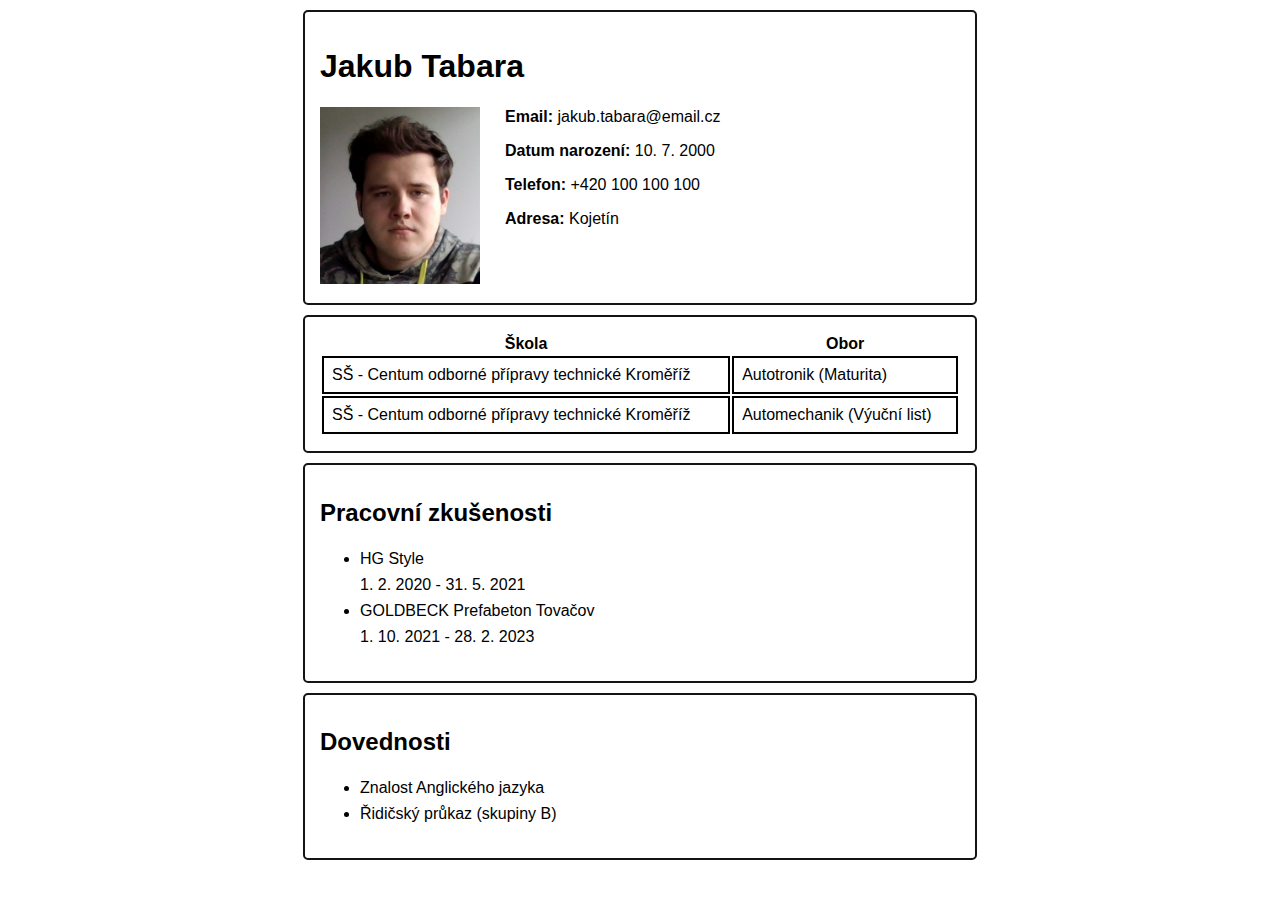
<file: Fea-1/index.html>
<!DOCTYPE html>
<html lang="en">
<head>
    <meta charset="UTF-8">
    <meta http-equiv="X-UA-Compatible" content="IE=edge">
    <meta name="viewport" content="width=device-width, initial-scale=1.0">
    <title>Životopis</title>
    <link rel="stylesheet" href="style.css">
</head>
<body>
    <div class="osobni-informace bg" >
        <h1>Jakub Tabara</h1>
        <img src="images/face.jpg" alt="fotografie">
        <div class="p-absolute">
            <p><strong>Email:</strong> jakub.tabara@email.cz</p>
            <p><strong>Datum narození:</strong> 10. 7. 2000</p>
            <p><strong>Telefon:</strong> +420 100 100 100</p>
            <p><strong>Adresa:</strong> Kojetín</p>
        </div>
    </div>
    <table class="vzdelani bg">
        <tr>
            <th>Škola</th>
            <th>Obor</th>
        </tr>
        <tr>
            <td>SŠ - Centum odborné přípravy technické Kroměříž</td>
            <td>Autotronik (Maturita)</td>
        </tr>
        <tr>
            <td>SŠ - Centum odborné přípravy technické Kroměříž</td>
            <td>Automechanik (Výuční list)</td>
        </tr>
    </table>
    <div class="pracovni-zkusenosti bg">
        <h2>Pracovní zkušenosti</h2>
        <ul>
            <li>HG Style<br> 1. 2. 2020 - 31. 5. 2021</li>
            <li>GOLDBECK Prefabeton Tovačov<br> 1. 10. 2021 - 28. 2. 2023</li>
        </ul>
    </div>
    <div class="dovednosti bg">
        <h2>Dovednosti</h2>
        <ul>
            <li>Znalost Anglického jazyka</li>
            <li>Řidičský průkaz (skupiny B)</li>
        </ul>
    </div>
</body>
</html>
</file>
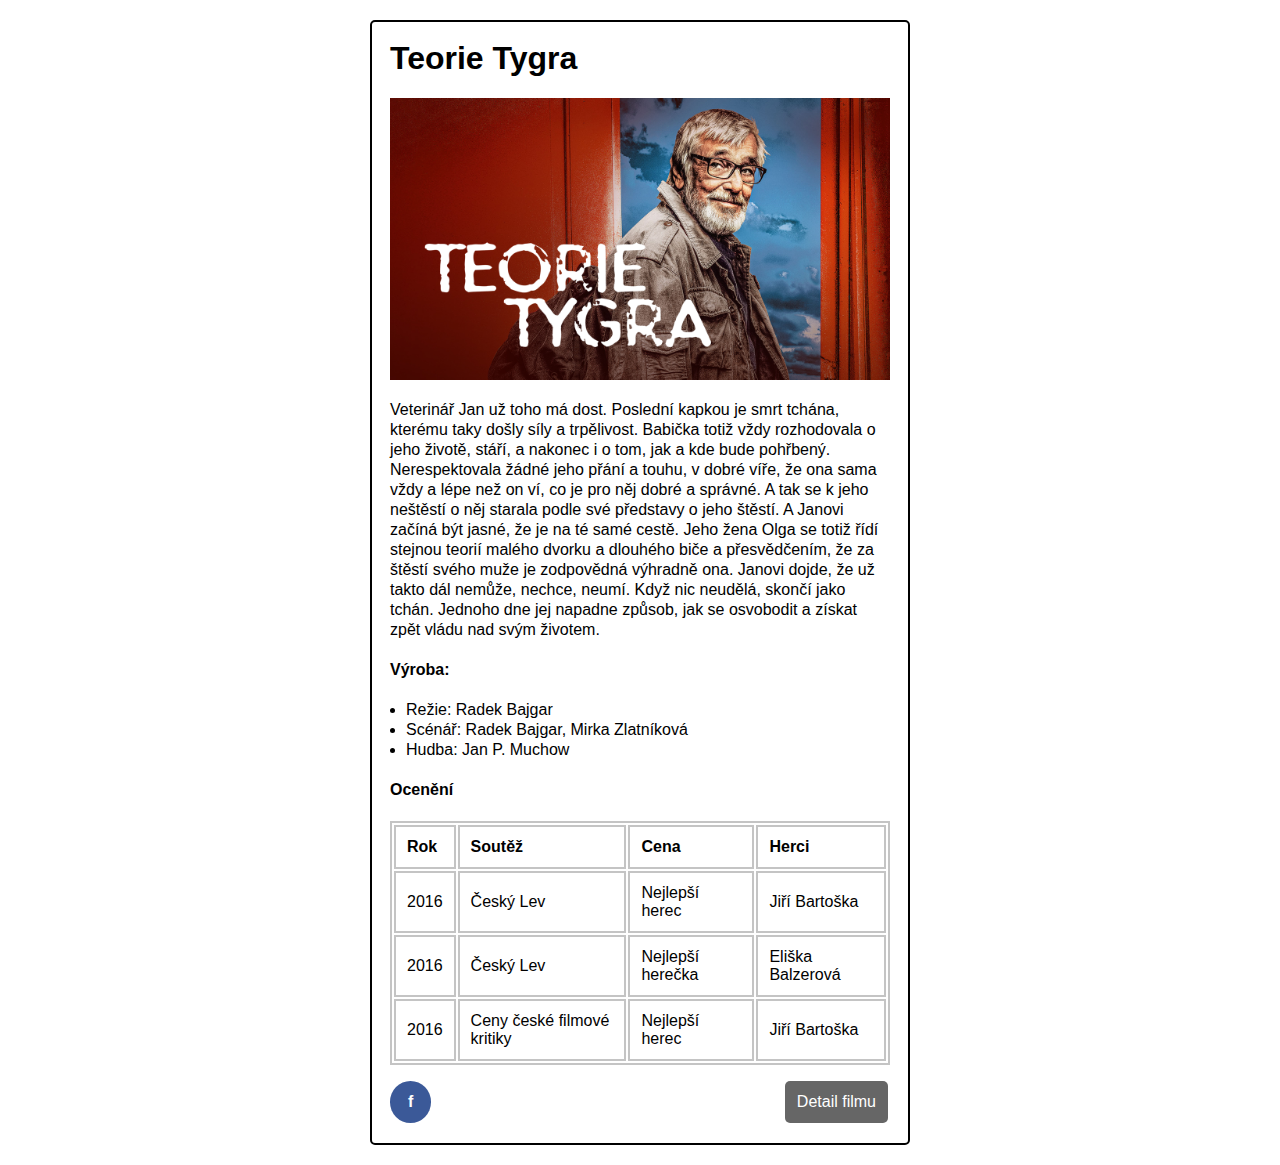
<file: Fea-2/index.html>
<!DOCTYPE html>
<html lang="en">
<head>
    <meta charset="UTF-8">
    <meta http-equiv="X-UA-Compatible" content="IE=edge">
    <meta name="viewport" content="width=device-width, initial-scale=1.0">
    <link rel="stylesheet" href="style.css">
    <title>Filmová karta</title>
</head>
<body>
    <div class="container">
        <h1>Teorie Tygra</h1>
        <img src="images/karta-poradu.jpg" alt="plakát">
        <p class="popis">Veterinář Jan už toho má dost. Poslední kapkou je smrt tchána, kterému taky došly síly a trpělivost. Babička totiž vždy rozhodovala o jeho životě, stáří, a nakonec i o tom, jak a kde bude pohřbený. Nerespektovala žádné jeho přání a touhu, v dobré víře, že ona sama vždy a lépe než on ví, co je pro něj dobré a správné. A tak se k jeho neštěstí o něj starala podle své představy o jeho štěstí. A Janovi začíná být jasné, že je na té samé cestě. Jeho žena Olga se totiž řídí stejnou teorií malého dvorku a dlouhého biče a přesvědčením, že za štěstí svého muže je zodpovědná výhradně ona. Janovi dojde, že už takto dál nemůže, nechce, neumí. Když nic neudělá, skončí jako tchán. Jednoho dne jej napadne způsob, jak se osvobodit a získat zpět vládu nad svým životem.</p>
        <h4>Výroba:</h4>
        <ul class="tvurci">
            <li>Režie: Radek Bajgar </li>
            <li>Scénář: Radek Bajgar, Mirka Zlatníková</li>
            <li>Hudba: Jan P. Muchow</li>
        </ul>
        <h4>Ocenění</h4>
        <table>
            <tr>
                <th>Rok</th>
                <th>Soutěž</th>
                <th>Cena</th>
                <th>Herci</th>
            </tr>
            <tr>
                <td>2016</td>
                <td>Český Lev</td>
                <td>Nejlepší herec</td>
                <td>Jiří Bartoška</td>
            </tr>
            <tr>
                <td>2016</td>
                <td>Český Lev</td>
                <td>Nejlepší herečka</td>
                <td>Eliška Balzerová</td>
            </tr>
            <tr>
                <td>2016</td>
                <td>Ceny české filmové kritiky</td>
                <td>Nejlepší herec</td>
                <td>Jiří Bartoška</td>
            </tr>
        </table>
        <a class="fb" href="https://www.facebook.com/" target="_blank">f</a>
        <a class="detail" href="https://www.csfd.cz/film/411706-teorie-tygra/prehled/" target="_blank">Detail filmu</a>
    </div>
</body>
</html>
</file>
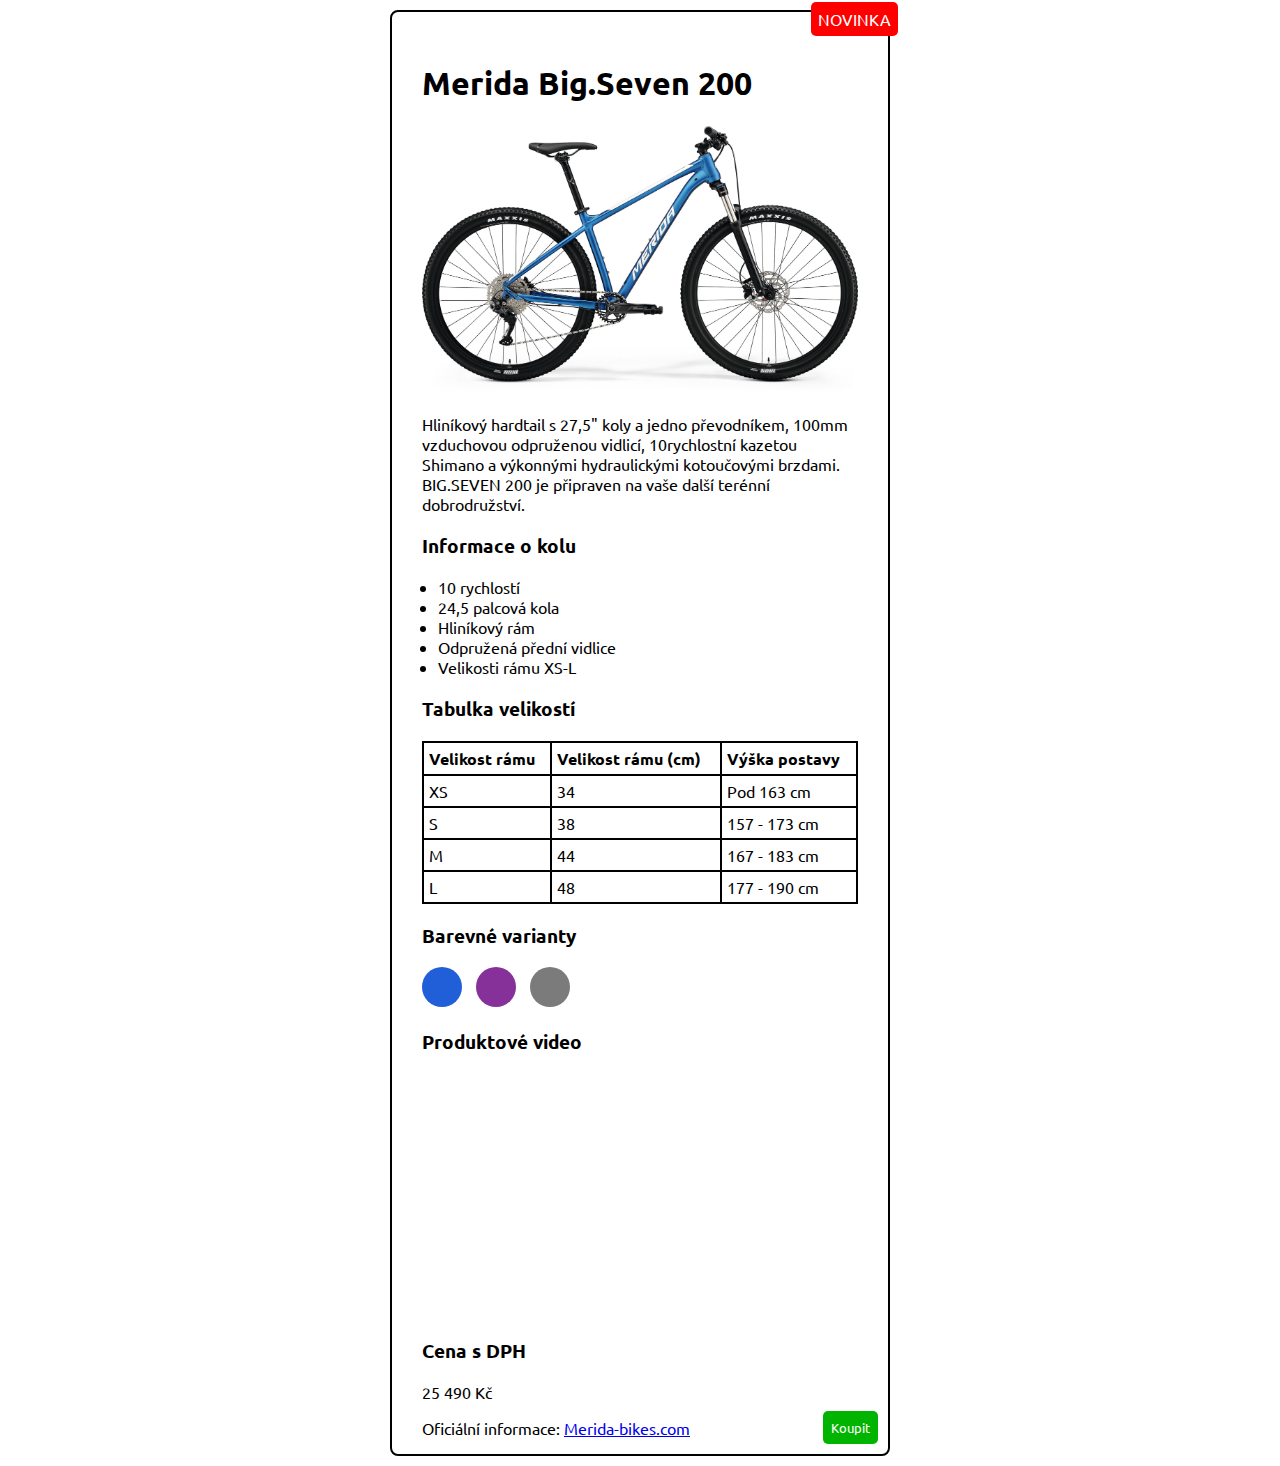
<file: FeaB-3/index.html>
<!DOCTYPE html>
<html lang="en">
<head>
    <meta charset="UTF-8">
    <meta http-equiv="X-UA-Compatible" content="IE=edge">
    <meta name="viewport" content="width=device-width, initial-scale=1.0">
    <link rel="stylesheet" href="style.css">
    <link rel="preconnect" href="https://fonts.googleapis.com">
    <link rel="preconnect" href="https://fonts.gstatic.com" crossorigin>
    <link href="https://fonts.googleapis.com/css2?family=Ubuntu:wght@300&display=swap" rel="stylesheet">
    <title>Document</title>
</head>
<body>
    <div class="container">
        <div class="new">Novinka</div>
        <h1>Merida Big.Seven 200</h1>
        <img src="images/BIG_NINE_200.jpg" alt="kolo">
        <p>Hliníkový hardtail s 27,5" koly a jedno převodníkem, 100mm vzduchovou odpruženou vidlicí, 10rychlostní kazetou Shimano a výkonnými hydraulickými kotoučovými brzdami. BIG.SEVEN 200 je připraven na vaše další terénní dobrodružství.</p>
        <h3>Informace o kolu</h3>
        <ul>
            <li>10 rychlostí</li>
            <li>24,5 palcová kola</li>
            <li>Hliníkový rám</li>
            <li>Odpružená přední vidlice</li>
            <li>Velikosti rámu XS-L</li>
        </ul>
        <h3>Tabulka velikostí</h3>
        <table>
            <tr>
                <th>Velikost rámu</th>
                <th>Velikost rámu (cm)</th>
                <th>Výška postavy</th>
            </tr>
            <tr>
                <td>XS</td>
                <td>34</td>
                <td>Pod 163 cm</td>
            </tr>
            <tr>
                <td>S</td>
                <td>38</td>
                <td>157 - 173 cm</td>
            </tr>
            <tr>
                <td>M</td>
                <td>44</td>
                <td>167 - 183 cm</td>
            </tr>
            <tr>
                <td>L</td>
                <td>48</td>
                <td>177 - 190 cm</td>
            </tr>
        </table>
        <h3>Barevné varianty</h3>
        <div class="barvy">
            <div class="b-var modrá"></div>
            <div class="b-var fialová"></div>
            <div class="b-var šedá"></div>
        </div>
        <h3>Produktové video</h3>
        <div class="video_wrap">
            <iframe src="https://www.youtube.com/embed/LSraGG0JEAo" title="YouTube video player" frameborder="0" allow="accelerometer; autoplay; clipboard-write; encrypted-media; gyroscope; picture-in-picture; web-share" allowfullscreen></iframe>
        </div>
        <h3>Cena s DPH</h3>
        <p>25 490 Kč</p>
        <button>Koupit</button>
        <p class="more">Oficiální informace: <a target="_blank" href="https://www.merida-bikes.com/cs-cz">Merida-bikes.com</a></p>
    </div>
</body>
</html>
</file>
<file: Fea-1/style.css>
body {
    font-family: sans-serif;
}
.bg {
    border: 2px solid rgb(20, 20, 20);
    border-radius: 5px;
    padding: 15px;
    margin: 10px auto;
    width: 40em;
}
img {
    width: 160px;
}
.osobni-informace {
    position: relative;
}
.p-absolute{
    position: absolute;
    top: 80px;
    left: 200px;
}
table {
    box-sizing: content-box;
}
td {
    border: 2px solid;
    padding: 8px;
}
.pracovni-zkusenosti, .dovednosti {
    line-height: 26px;
}
</file>
<file: Fea-2/style.css>
* {
    font-family: sans-serif;
}
.container {
    width: 500px;
    margin: 20px auto;
    padding: 18px;
    border: solid 2px;
    border-radius: 5px;
    position: relative;
}
h1 {
    margin-top: 0;
}
img {
    width: 500px;
}
p {
    line-height: 20px;
}
ul {
    padding-left: 16px;
    line-height: 20px;
}
table {
    width: 500px;
    margin-bottom: 60px;
    border: 2px solid #c4c4c4;
}
th, td {
    text-align: left;
    padding: 11px;
    border: 2px solid #c4c4c4;
}
.fb {
    padding: 12px 18px;
    border-radius: 50%;
    color: white;
    background-color: #3b5998;
    font-weight: bold;
    text-decoration: none;
    position: absolute;
    bottom: 20px;
}
.detail {
    padding: 12px 12px;
    border-radius: 5px;
    color: white;
    background-color: #666;
    text-decoration: none;
    position: absolute;
    right: 20px;
    bottom: 20px;
}
</file>
<file: FeaB-3/style.css>
* {
    font-family: 'Ubuntu', sans-serif;
}
.container {
    box-sizing: border-box;
    width: 500px;
    margin: 10px auto;
    padding: 30px 30px 0;
    border: 2px solid black;
    border-radius: 8px;
    position: relative;
}
.new {
    color: white;
    background-color: red;
    text-transform: uppercase;
    padding: 7px;
    border-radius: 5px;
    position: absolute;
    top: -10px;
    right: -10px;
}
img {
    width: 100%;
}
ul {
    padding-left: 16px;
}
table {
    width: 436px;
    border-collapse: collapse;
}
th, td {
    border: 2px solid black;
    padding: 5px;
    text-align: left;
}
.b-var {
    width: 40px;
    height: 40px;
    margin-right: 10px;
    border-radius: 50%;
    display: inline-block;
}
.modrá {
    background-color: rgb(33, 95, 217);    
}
.fialová {
    background-color: rgb(133, 49, 153);
}
.šedá {
    background-color: rgb(123, 123, 123);
}
.video_wrap {
    position: relative;
    width: 100%;
    height: 0;
    padding-bottom: 56.25%;
}
.video_wrap iframe {
    position: absolute;
    top: 0;
    left: 0;
    height: 100%;
    width: 100%;
}
button {
    color: white;
    background-color: rgb(0, 180, 0);
    padding: 8px;
    border-radius: 5px;
    position: absolute;
    bottom: 10px;
    right: 10px;
    border: none;
}
</file>
